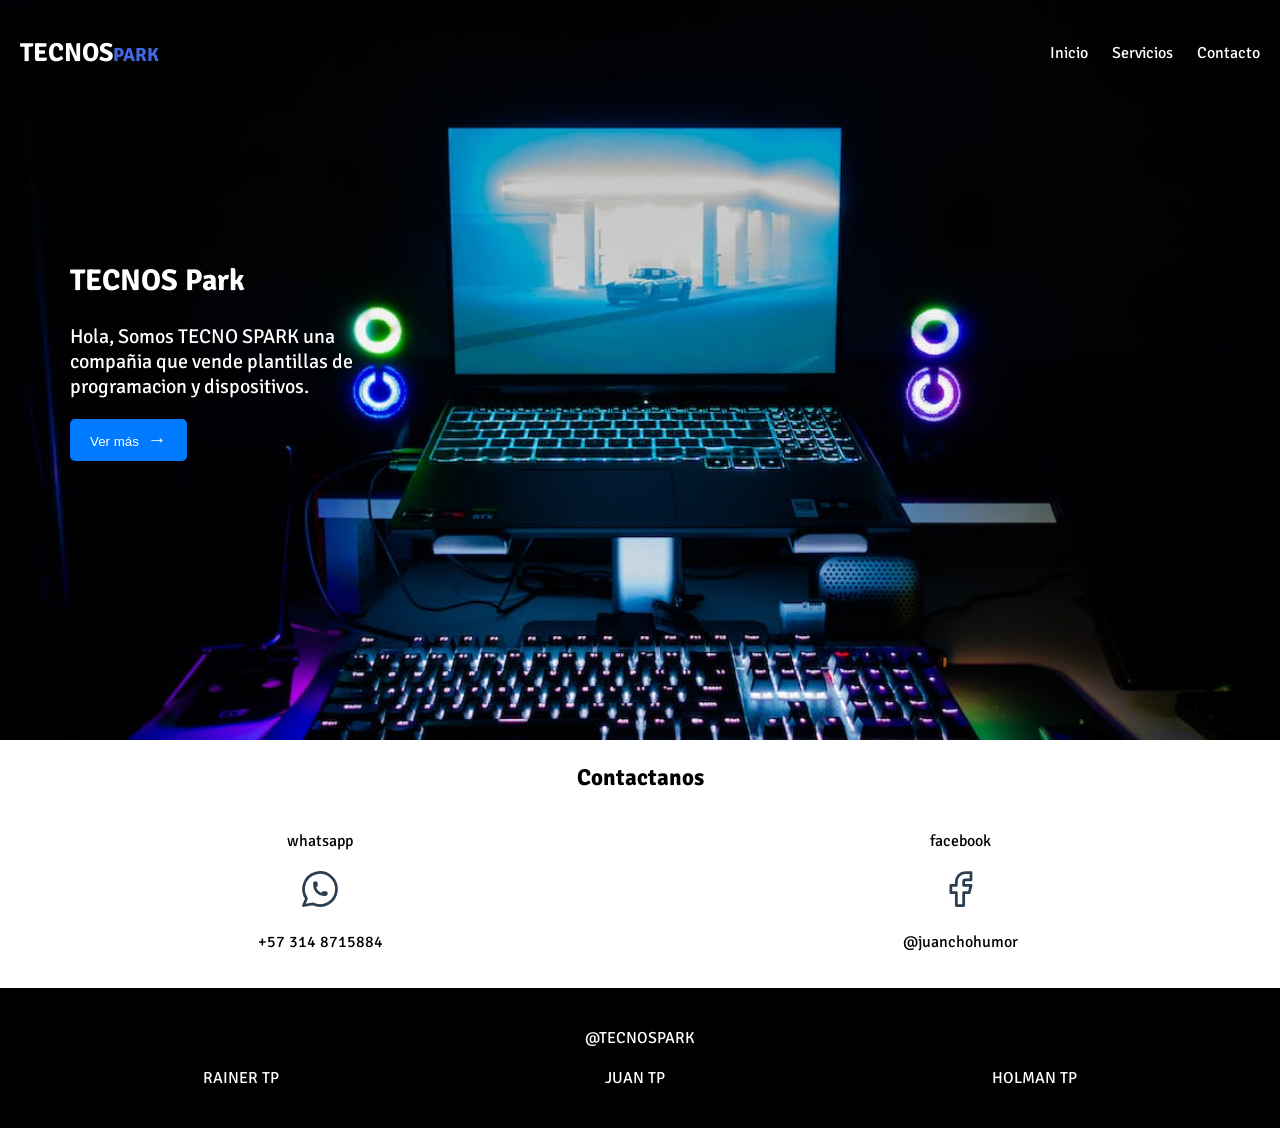
<file: contacto.html>
<!DOCTYPE html>
<html lang="es">
<head>
    <meta charset="UTF-8">
    <meta name="viewport" content="width=device-width, initial-scale=1.0">
    <link rel="preload" href="estilos.css" as="style">
    <link rel="stylesheet" href="estilos.css">
    <link rel="preconnect" href="https://fonts.googleapis.com">
    <link rel="preconnect" href="https://fonts.gstatic.com" crossorigin>
    <link href="https://fonts.googleapis.com/css2?family=Signika:wght@300;400;500;600;700&display=swap" rel="stylesheet">
    <title>TECNOS PARK</title>
</head>
<body>
        <div class="contenedor-fondo">

            <div class="menu contenedor-menu">
                <div class="contenedor-titulo">
                    <h1>TECNOS<span>PARK</span></h1>
                </div>
                    <div class="navegacion">
                        <nav>
                            <a href="index.html">Inicio</a>
                            <a href="Servicios.html">Servicios</a>
                            <a href="#">Contacto</a>
                        </nav>
                    </div>
            </div>
            
                <section>
                    <div class="content">
                        <div class="contenedor-titular">
                            <div class="flotando">
                                <div class="izquierda">
                                    <h2>TECNOS Park</h2>
                                    <P>
                                        Hola, Somos TECNO SPARK una compañia que vende plantillas de programacion
                                        y dispositivos.
                                    </P>
                                    <button class="ver-mas-btn">Ver más <span>&rarr;</span></button>
                                </div>
                            </div>
                        </div>
                    </div>
                </section>
        </div>

        <main>
            <section>
                <div class="contenedor-contacto">
                    <h3>Contactanos</h3>
                    <div class="contacto">
                        <section>
                            <div class="whatsapp">
                                <p>whatsapp</p>
                                <p>
                                    <svg xmlns="http://www.w3.org/2000/svg" class="icon icon-tabler icon-tabler-brand-whatsapp" width="44" height="44" viewBox="0 0 24 24" stroke-width="1.5" stroke="#2c3e50" fill="none" stroke-linecap="round" stroke-linejoin="round">
                                        <path stroke="none" d="M0 0h24v24H0z" fill="none"/>
                                        <path d="M3 21l1.65 -3.8a9 9 0 1 1 3.4 2.9l-5.05 .9" />
                                        <path d="M9 10a.5 .5 0 0 0 1 0v-1a.5 .5 0 0 0 -1 0v1a5 5 0 0 0 5 5h1a.5 .5 0 0 0 0 -1h-1a.5 .5 0 0 0 0 1" />
                                      </svg>
                                </p>
                                <p>+57 314 8715884</p>
                            </div>
                        </section>

                        <section>
                            <div class="facebook">
                                <p>facebook</p>
                                <p>
                                    <svg xmlns="http://www.w3.org/2000/svg" class="icon icon-tabler icon-tabler-brand-facebook" width="44" height="44" viewBox="0 0 24 24" stroke-width="1.5" stroke="#2c3e50" fill="none" stroke-linecap="round" stroke-linejoin="round">
                                        <path stroke="none" d="M0 0h24v24H0z" fill="none"/>
                                        <path d="M7 10v4h3v7h4v-7h3l1 -4h-4v-2a1 1 0 0 1 1 -1h3v-4h-3a5 5 0 0 0 -5 5v2h-3" />
                                      </svg>
                                </p>
                                <p>@juanchohumor</p>
                            </div>
                        </section>
                    </div>
                </div>
            </section>
        </main>
    
        <section>
            <footer>
                <a href="#">@TECNOSPARK</a>
    
                <div class="creadores">
                    <div class="rainer">
                        <a href="#">RAINER TP</a>
                    </div>
                   
                    <div class="juan">
                        <a href="#">JUAN TP</a>
                    </div>
                   
                    <div class="holman">
                        <a href="#">HOLMAN TP</a>
                    </div>
                </div>
            </footer>
        </section>
</body>
</html>
</file>
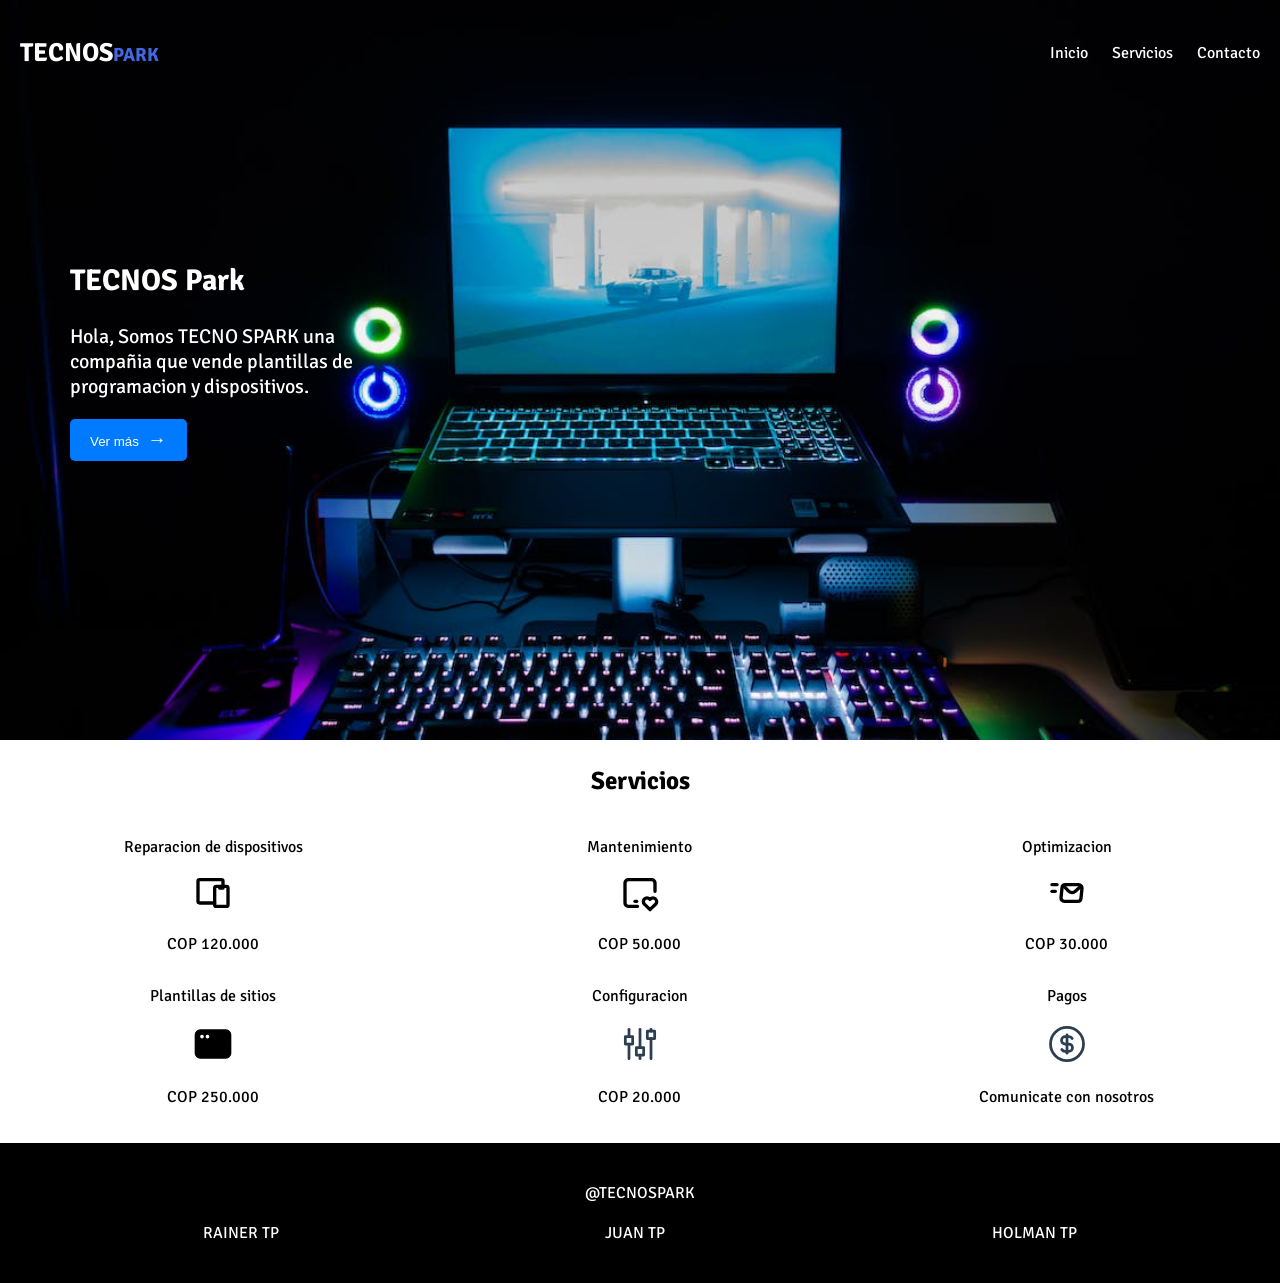
<file: Servicios.html>
<!DOCTYPE html>
<html lang="es">
<head>
    <meta charset="UTF-8">
    <meta name="viewport" content="width=device-width, initial-scale=1.0">
    <link rel="preload" href="estilos.css" as="style">
    <link rel="stylesheet" href="estilos.css">
    <link rel="preconnect" href="https://fonts.googleapis.com">
    <link rel="preconnect" href="https://fonts.gstatic.com" crossorigin>
    <link href="https://fonts.googleapis.com/css2?family=Signika:wght@300;400;500;600;700&display=swap" rel="stylesheet">
    <title>TECNOS PARK</title>
</head>
<body>
        <div class="contenedor-fondo">

            <div class="menu contenedor-menu">
                <div class="contenedor-titulo">
                    <h1>TECNOS<span>PARK</span></h1>
                </div>
                    <div class="navegacion">
                        <nav>
                            <a href="index.html">Inicio</a>
                            <a href="Servicios.html">Servicios</a>
                            <a href="contacto.html">Contacto</a>
                        </nav>
                    </div>
            </div>
            
                <section>
                    <div class="content">
                        <div class="contenedor-titular">
                            <div class="flotando">
                                <div class="izquierda">
                                    <h2>TECNOS Park</h2>
                                    <P>
                                        Hola, Somos TECNO SPARK una compañia que vende plantillas de programacion
                                        y dispositivos.
                                    </P>
                                    <button class="ver-mas-btn">Ver más <span>&rarr;</span></button>
                                </div>
                            </div>
                        </div>
                    </div>
                </section>
        </div>

        <main>
            <div class="cont-service">
                <h3>Servicios</h3>
                <div class="contenedor-2">
                    <section>
                        <div class="service">
                            <p class="titul-serv">Reparacion de dispositivos</p>
                            <p>
                                <svg xmlns="http://www.w3.org/2000/svg" class="icon icon-tabler icon-tabler-devices" width="40" height="40" viewBox="0 0 24 24" stroke-width="2" stroke="currentColor" fill="none" stroke-linecap="round" stroke-linejoin="round">
                                    <path stroke="none" d="M0 0h24v24H0z" fill="none"></path>
                                    <path d="M13 9a1 1 0 0 1 1 -1h6a1 1 0 0 1 1 1v10a1 1 0 0 1 -1 1h-6a1 1 0 0 1 -1 -1v-10z"></path>
                                    <path d="M18 8v-3a1 1 0 0 0 -1 -1h-13a1 1 0 0 0 -1 1v12a1 1 0 0 0 1 1h9"></path>
                                    <path d="M16 9h2"></path>
                                </svg>
                            </p>
                            <p>COP 120.000</p>
                        </div>
                    </section>
                    
                    <section>
                        <div class="service">
                            <p class="titul-serv">Mantenimiento</p>
                            <p>
                                <svg xmlns="http://www.w3.org/2000/svg" class="icon icon-tabler icon-tabler-device-ipad-horizontal-heart" width="40" height="40" viewBox="0 0 24 24" stroke-width="2" stroke="currentColor" fill="none" stroke-linecap="round" stroke-linejoin="round">
                                    <path stroke="none" d="M0 0h24v24H0z" fill="none"></path>
                                    <path d="M10.5 20h-5.5a2 2 0 0 1 -2 -2v-12a2 2 0 0 1 2 -2h14a2 2 0 0 1 2 2v5"></path>
                                    <path d="M9 17h1"></path>
                                    <path d="M18 22l3.35 -3.284a2.143 2.143 0 0 0 .005 -3.071a2.242 2.242 0 0 0 -3.129 -.006l-.224 .22l-.223 -.22a2.242 2.242 0 0 0 -3.128 -.006a2.143 2.143 0 0 0 -.006 3.071l3.355 3.296z"></path>
                                </svg>
                            </p>
                            <p>COP 50.000</p>
                        </div>
                    </section>
                    
                    <section>
                        <div class="service">
                            <p class="titul-serv">Optimizacion</p>
                            <p>
                                <svg xmlns="http://www.w3.org/2000/svg" class="icon icon-tabler icon-tabler-mail-fast" width="40" height="40" viewBox="0 0 24 24" stroke-width="2" stroke="currentColor" fill="none" stroke-linecap="round" stroke-linejoin="round">
                                    <path stroke="none" d="M0 0h24v24H0z" fill="none"></path>
                                    <path d="M3 7h3"></path>
                                    <path d="M3 11h2"></path>
                                    <path d="M9.02 8.801l-.6 6a2 2 0 0 0 1.99 2.199h7.98a2 2 0 0 0 1.99 -1.801l.6 -6a2 2 0 0 0 -1.99 -2.199h-7.98a2 2 0 0 0 -1.99 1.801z"></path>
                                    <path d="M9.8 7.5l2.982 3.28a3 3 0 0 0 4.238 .202l3.28 -2.982"></path>
                                </svg>
                            </p>
                            <p>COP 30.000</p>
                        </div>
                    </section>
                   
                    <section>
                        <div class="service">
                            <p class="titul-serv">Plantillas de sitios</p>
                            <p>
                                <svg xmlns="http://www.w3.org/2000/svg" class="icon icon-tabler icon-tabler-app-window-filled" width="44" height="44" viewBox="0 0 24 24" stroke-width="1.5" stroke="#2c3e50" fill="none" stroke-linecap="round" stroke-linejoin="round">
                                    <path stroke="none" d="M0 0h24v24H0z" fill="none"/>
                                    <path d="M19 4a3 3 0 0 1 3 3v10a3 3 0 0 1 -3 3h-14a3 3 0 0 1 -3 -3v-10a3 3 0 0 1 3 -3zm-12.99 3l-.127 .007a1 1 0 0 0 .117 1.993l.127 -.007a1 1 0 0 0 -.117 -1.993zm3 0l-.127 .007a1 1 0 0 0 .117 1.993l.127 -.007a1 1 0 0 0 -.117 -1.993z" stroke-width="0" fill="currentColor" />
                                  </svg>
                            </p>
                            <p>COP 250.000</p>
                        </div>
                    </section>
                    
                    <section>
                        <div class="service">
                            <p class="titul-serv">Configuracion</p>
                            <p>
                                <svg xmlns="http://www.w3.org/2000/svg" class="icon icon-tabler icon-tabler-adjustments-alt" width="44" height="44" viewBox="0 0 24 24" stroke-width="1.5" stroke="#2c3e50" fill="none" stroke-linecap="round" stroke-linejoin="round">
                                    <path stroke="none" d="M0 0h24v24H0z" fill="none"/>
                                    <path d="M4 8h4v4h-4z" />
                                    <path d="M6 4l0 4" />
                                    <path d="M6 12l0 8" />
                                    <path d="M10 14h4v4h-4z" />
                                    <path d="M12 4l0 10" />
                                    <path d="M12 18l0 2" />
                                    <path d="M16 5h4v4h-4z" />
                                    <path d="M18 4l0 1" />
                                    <path d="M18 9l0 11" />
                                  </svg>
                            </p>
                            <p>COP 20.000</p>
                        </div>
                    </section>
                    
                    <section>
                        <div class="service">
                            <p class="titul-serv">Pagos</p>
                            <p>
                                <svg xmlns="http://www.w3.org/2000/svg" class="icon icon-tabler icon-tabler-coin" width="44" height="44" viewBox="0 0 24 24" stroke-width="1.5" stroke="#2c3e50" fill="none" stroke-linecap="round" stroke-linejoin="round">
                                    <path stroke="none" d="M0 0h24v24H0z" fill="none"/>
                                    <path d="M12 12m-9 0a9 9 0 1 0 18 0a9 9 0 1 0 -18 0" />
                                    <path d="M14.8 9a2 2 0 0 0 -1.8 -1h-2a2 2 0 1 0 0 4h2a2 2 0 1 1 0 4h-2a2 2 0 0 1 -1.8 -1" />
                                    <path d="M12 7v10" />
                                  </svg>
                            </p>
                            <p>Comunicate con nosotros</p>
                        </div>
                    </section>
                </div>
            </div>
        </main>
    
        <section>
            <footer>
                <a href="#">@TECNOSPARK</a>
    
                <div class="creadores">
                    <div class="rainer">
                        <a href="#">RAINER TP</a>
                    </div>
                   
                    <div class="juan">
                        <a href="#">JUAN TP</a>
                    </div>
                   
                    <div class="holman">
                        <a href="#">HOLMAN TP</a>
                    </div>
                </div>
            </footer>
        </section>
</body>
</html>
</file>
<file: estilos.css>
@import url('https://fonts.googleapis.com/css2?family=Signika:wght@300;400;500;600;700&display=swap');
/*Unversal*/
:root{
    --font: #DC143C;
    --secun: #008080;
    --prime: #4169E1;
    --negro: #000000; 
}

html{
    font-size: 62.5%;
}

body{
    font-family: 'Signika', sans-serif;
    font-size: 16px;
    padding: 0;
    margin: 0;
}

/*menu*/

.contenedor-menu{
    color: white;
    display: flex;
    justify-content: space-between;
    align-items: center;
}

.contenedor-titulo{
    font-size: 1.3rem;
    margin-left: 2rem;
}

span{
    font-size: 1.9rem;
    color: var(--prime);
}

.contenedor-titulo h1{
    color: white;
}
 

.navegacion a{
    text-decoration: none;
    color: white;
    margin-right: 2rem;
}

header{
    background: url(Fondo.jpeg);
    background-repeat: no-repeat;
    background-size: cover;
    height: 100vh;
    padding-top: 2rem;
}

.flotar{
    position: relative;
}

.left{
    position: absolute;
    animation: mover 2s infinite alternate;
}

@keyframes mover {
    from {
      top: 0;
    }
    to {
      top: 10rem;
    }
  }

.contenedor-titular{
    color: white;
    font-size: 2rem;
    margin-left: 7rem;
    margin-top: 15rem;
    margin-right: 90rem;
}

.ver-mas-btn{
    background-color: #007bff;
    color: white;
    padding: 1rem 2rem;
    border: none;
    border-radius: .5rem;
    cursor: pointer;
  }
  
  .ver-mas-btn span {
    margin-left: .5rem;
    color: white;
  }
  
  .audio{
    display: flex;
    justify-content: right;
    margin-top: 52rem;
    margin-right: 2rem;
  }


  /*sobre nosotros*/

  .contenedor-nosotros h3{
    text-align: center;
    font-size: 2.3rem;
  }

  .nosotros p{
    width: 60%;
    margin: auto;
    margin-top: 1.5rem;
    margin-bottom: 2rem;
  }

  .pa{
    font-weight: bold;
    font-size: 1.8rem;
  }

  iframe{
    margin-left: 35rem;
  }


  /*Seccion servicios*/

.cont-service h3{
    font-size: 2.5rem;
    text-align: center;
}

.contenedor-2{
    display: grid;
    grid-template-columns: repeat(3,1fr);
    text-align: center;
    margin-bottom: 2rem;
}

.contenedor-fondo{
    background: url(Fondo.jpeg);
    background-repeat: no-repeat;
    background-size: cover;
    height: 80vh;
    padding-top: 2rem;
}

.flotando{
    position: relative;
}

.izquierda{
    position: absolute;
    animation: movimiento 2s infinite alternate;
}

@keyframes movimiento {
    from {
      top: 0;
    }
    to {
      top: 8rem;
    }
  }

/*contacto*/

.contenedor-contacto h3{
    text-align: center;
    font-size: 2.3rem;
}

.contacto{
    display: grid;
    grid-template-columns: repeat(2,1fr);
    text-align: center;
    margin-bottom: 2rem;
}

/*footer*/

footer a{
    text-decoration: none;
    color: white;
}

footer{
    text-align: center;
    background: var(--negro);
    padding: 4rem;
}

.creadores{
    display: flex;
    justify-content: space-around;
    margin-top: 2rem;
}
</file>
